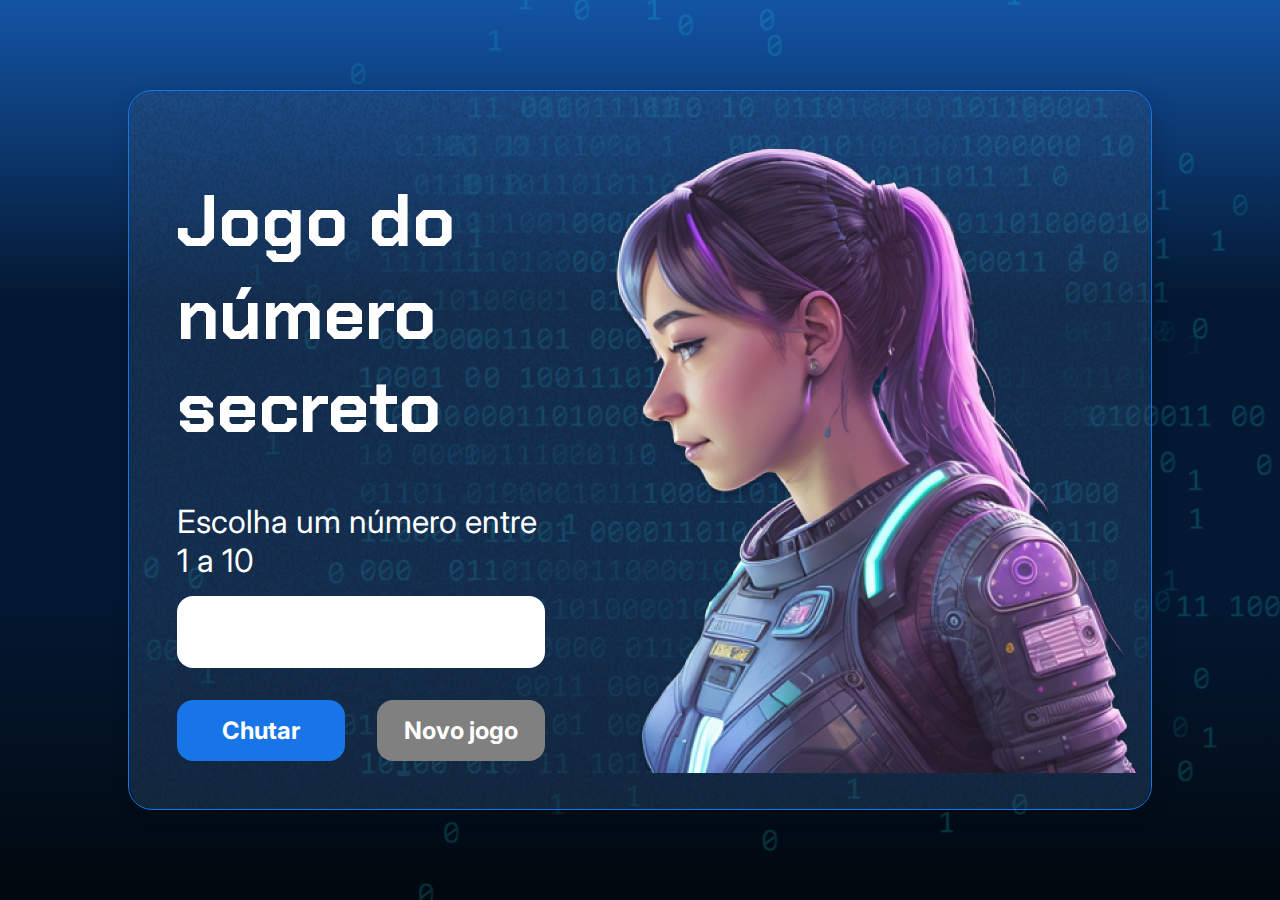
<file: 3386-git-github-projeto_inicial/index.html>
<!DOCTYPE html>
<html lang="pt-br">

<head>
    <meta charset="UTF-8">
    <meta name="viewport" content="width=device-width, initial-scale=1.0">
    <script src="https://code.responsivevoice.org/responsivevoice.js"></script>
    <link rel="preconnect" href="https://fonts.googleapis.com">
    <link rel="preconnect" href="https://fonts.gstatic.com" crossorigin>
    <link href="https://fonts.googleapis.com/css2?family=Chakra+Petch:wght@700&family=Inter:wght@400;700&display=swap"
        rel="stylesheet">
    <link rel="stylesheet" href="style.css">
    <title>JS Game</title>
</head>

<body>

    <div class="container">
        <div class="container__conteudo">
            <div class="container__informacoes">
                <div class="container__texto">
                    <h1>Adivinhe o <span class="container__texto-azul">numero secreto</span></h1>
                    <p class="texto__paragrafo">Escolha um número entre 1 a 10</p>
                </div>
                <input type="number" min="1" max="10" class="container__input">
                <div class="chute container__botoes">
                    <button onclick="verificarChute()" class="container__botao">Chutar</button>
                    <button onclick="reiniciarJogo()" id="reiniciar" class="container__botao" disabled>Novo jogo</button>
                </div>
            </div>
            <img src="./img/ia.png" alt="Uma pessoa olhando para a esquerda" class="container__imagem-pessoa" />
        </div>
    </div>




    <script src="app.js" defer></script>
</body>

</html>
</file>
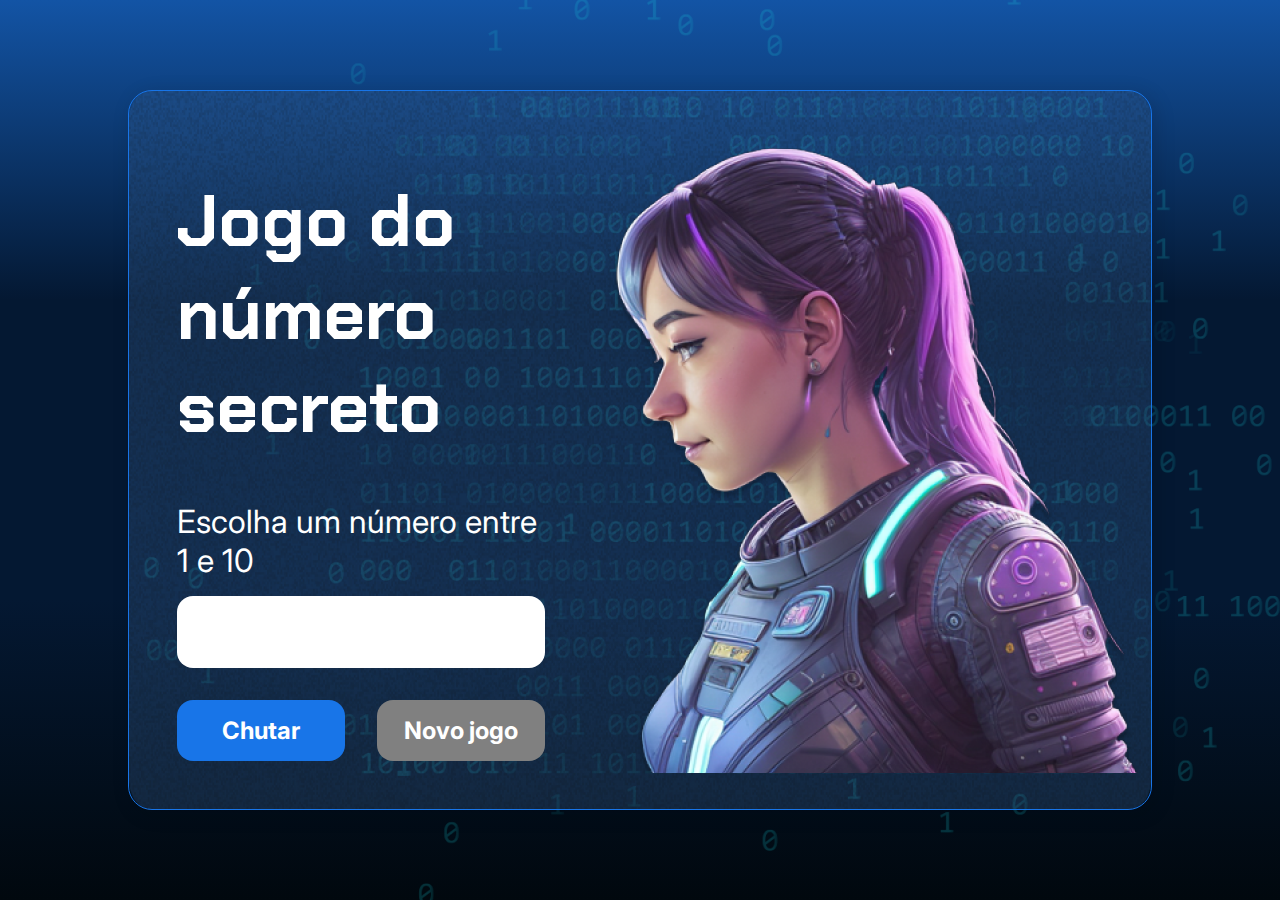
<file: js-curso-2-aula1/index.html>
<!DOCTYPE html>
<html lang="pt-br">

<head>
    <meta charset="UTF-8">
    <meta name="viewport" content="width=device-width, initial-scale=1.0">
    <link rel="preconnect" href="https://fonts.googleapis.com">
    <link rel="preconnect" href="https://fonts.gstatic.com" crossorigin>
    <link href="https://fonts.googleapis.com/css2?family=Chakra+Petch:wght@700&family=Inter:wght@400;700&display=swap"
        rel="stylesheet">
    <link rel="stylesheet" href="style.css">
    <title>JS Game</title>
</head>

<body>

    <div class="container">
        <div class="container__conteudo">
            <div class="container__informacoes">
                <div class="container__texto">
                    <h1></h1>
                    <p class="texto__paragrafo"></p>
                </div>
                <input type="number" min="1" max="10" class="container__input">
                <div class="chute container__botoes">
                    <button onclick="verificarChute()" class="container__botao">Chutar</button>
                    <button onclick="reiniciarJogo()" id="reiniciar" class="container__botao" disabled>Novo jogo</button>
                </div>
            </div>
            <img src="./img/ia.png" alt="Uma pessoa olhando para a esquerda" class="container__imagem-pessoa" />
        </div>
    </div>




    <script src="app.js" defer></script>
</body>

</html>
</file>
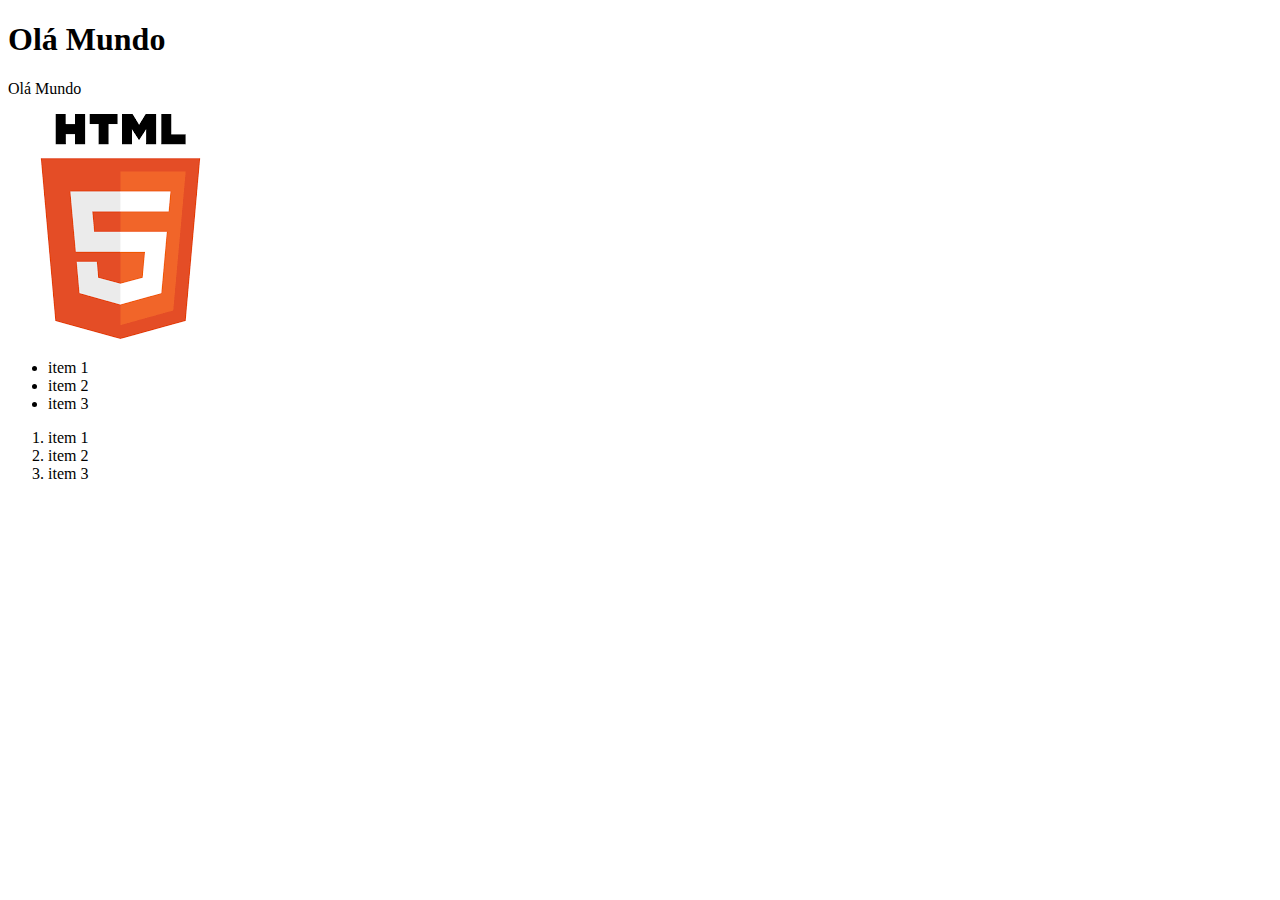
<file: HTML_e_CSS/basicao/index.html>
<!DOCTYPE html>
<html lang="pt-br">
    <head>
        <meta charset="UTF-8">
        <meta http-equiv="X-UA-Compatible" content="IE=edge">
        <meta name="viewport" content="width=device-width, initial-scale=1.0">
        <title>Document</title>
    </head>
    <body>
        <h1>Olá Mundo</h1>
        <p>Olá Mundo</p>
        <img src="html.png" alt="Logo HTML5">
        <ul>
            <li>item 1</li>
            <li>item 2</li>
            <li>item 3</li>
        </ul>
        <ol>
            <li>item 1</li>
            <li>item 2</li>
            <li>item 3</li>
        </ul>
        </ol>
    </body>
</html>
</file>
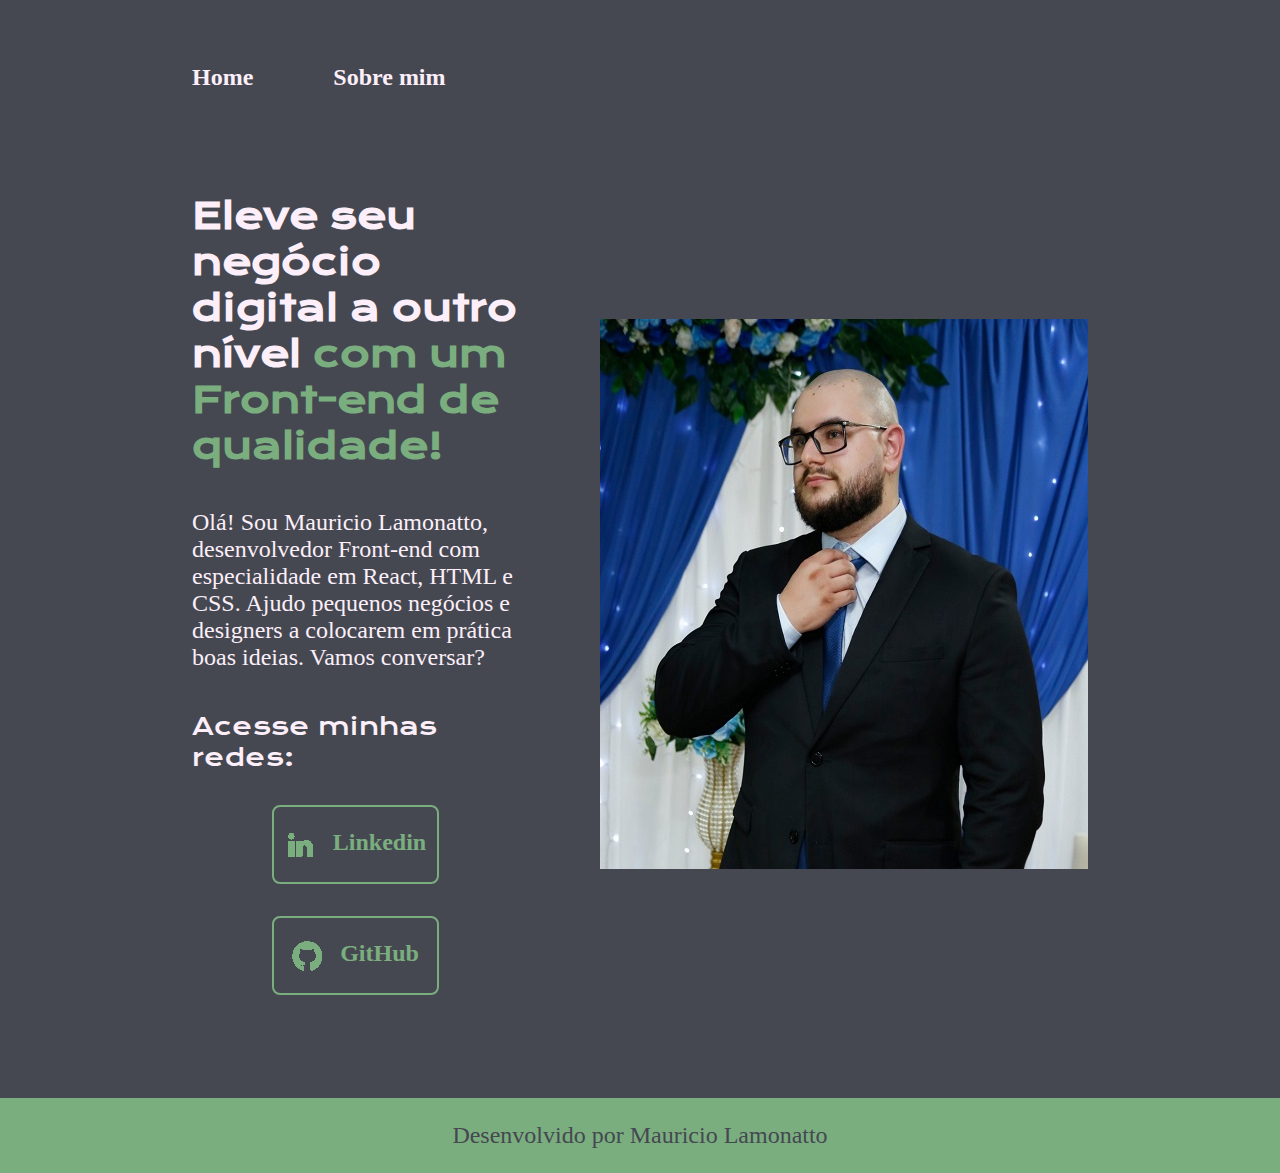
<file: HTML_e_CSS/portfolio/index.html>
<!DOCTYPE html>
<html lang="pt-br">
<head>
    <meta charset="UTF-8">
    <meta http-equiv="X-UA-Compatible" content="IE=edge">
    <meta name="viewport" content="width=device-width, initial-scale=1.0">
    <link rel="stylesheet" href="./styles/style.css">
    <title>Portfolio</title>
</head>
<body>
    <header class="cabecalho">
        <nav class="cabecalho__menu">
            <a class="cabecalho__menu__link" href="index.html">Home</a>
            <a class="cabecalho__menu__link" href="about.html">Sobre mim</a>
        </nav>
    </header>
    <main class="apresentacao">
        <section class="apresentacao__conteudo">
            <h1 class="apresentacao__conteudo__titulo">Eleve seu negócio digital a outro nível 
                <strong>com um Front-end de qualidade!</strong></h1>
            <p class="apresentacao__conteudo__paragrafo">Olá! Sou Mauricio Lamonatto, desenvolvedor Front-end com 
                especialidade em React, HTML e CSS. Ajudo pequenos 
                negócios e designers a colocarem em prática boas 
                ideias. Vamos conversar?</p>
            <div class="apresentacao__conteudo__botao">
                <h2 class="apresentacao__conteudo__botao__subtitulo">Acesse minhas redes:</h2>
                <a class="apresentacao__conteudo__botao__link" href="https://www.linkedin.com/in/mauriciolamonatto/">
                    <img class="apresentacao__conteudo__botao__link__icone" src="./assets/linkedin_verde.png" alt="Icone GitHub">Linkedin</a>
                <a class="apresentacao__conteudo__botao__link" href="https://github.com/mauvda">
                    <img class="apresentacao__conteudo__botao__link__icone" src="./assets/github_verde.png" alt="Icone GitHub">GitHub</a>
            </div>
        </section>
        <img calss="apresentacao__imagem" src="./assets/perfil.jpeg" alt="Perfil Pessoal">
    </main>
    <footer class="rodape">
        <p>Desenvolvido por Mauricio Lamonatto</p>
    </footer>
</body>
</html>
</file>
<file: 3386-git-github-projeto_inicial/style.css>
* {
    box-sizing: border-box;
    margin: 0;
    padding: 0;
    color: white;
}

body {
    background: linear-gradient(#1354A5 0%, #041832 33.33%, #041832 66.67%, #01080E 100%);
    height: 100vh;
    display: flex;
    align-items: center;
    justify-content: center;
}


body::before {
    background-image: url("img/code.png");
    background-repeat: no-repeat;
    background-position: right;
    content: "";
    display: block;
    position: absolute;
    width: 100%;
    height: 100%;
    opacity: 0.4;
}

.container {
    width: 80%;
    height: 80%;
    display: flex;
    align-items: center;
    justify-content: space-between;
    border-radius: 24px;
    border: 1px solid #1875E8;
    box-shadow: 4px 4px 20px 0px rgba(1, 8, 14, 0.15);
    background-image: url("img/Ruido.png");
    background-size: 100% 100%;
    position: relative;
}


.container__conteudo {
    display: flex;
    align-items: center;
    position: absolute;
    bottom: 0;
}

.container__informacoes {
    flex: 1;
    padding: 3rem;
}

.container__botao {
    border-radius: 16px;
    background: #1875E8;
    padding: 16px 24px;
    width: 100%;
    font-size: 24px;
    font-weight: 700;
    border: none;
    margin-top: 2rem;
}

.container__texto {
    margin: 16px 0 16px 0;
}

.container__texto-azul {
    color: #1875E8;
}

.container__input {
    width: 100%;
    height: 72px;
    border-radius: 16px;
    background-color: #FFF;
    border: none;
    color: #1875E8;
    padding: 2rem;
    font-size: 24px;
    font-weight: 700;
    font-family: 'Inter', sans-serif;
}

.container__botoes {
    display: flex;
    gap: 2em;
}

h1 {
    font-family: 'Chakra Petch', sans-serif;
    font-size: 72px;
    padding-bottom: 3rem;
}

p,
button {
    font-family: 'Inter', sans-serif;
}

.texto__paragrafo {
    font-size: 32px;
    font-weight: 400;
}

button:disabled {
    background-color: gray;
}

@media screen and (max-width: 1250px) {

    h1 {
        font-size: 50px;
    }

    .container__botao {
        font-size: 16px;
    }


    .texto__paragrafo {
        font-size: 24px;
    }

    .container__imagem-pessoa {
        display: none;
    }

    .container__conteudo {
        display: block;
        position: inherit;
    }

    .container__informacoes {
        padding: 1rem
    }
}
</file>
<file: js-curso-2-aula1/style.css>
* {
    box-sizing: border-box;
    margin: 0;
    padding: 0;
    color: white;
}

body {
    background: linear-gradient(#1354A5 0%, #041832 33.33%, #041832 66.67%, #01080E 100%);
    height: 100vh;
    display: flex;
    align-items: center;
    justify-content: center;
}


body::before {
    background-image: url("img/code.png");
    background-repeat: no-repeat;
    background-position: right;
    content: "";
    display: block;
    position: absolute;
    width: 100%;
    height: 100%;
    opacity: 0.4;
}

.container {
    width: 80%;
    height: 80%;
    display: flex;
    align-items: center;
    justify-content: space-between;
    border-radius: 24px;
    border: 1px solid #1875E8;
    box-shadow: 4px 4px 20px 0px rgba(1, 8, 14, 0.15);
    background-image: url("img/Ruido.png");
    background-size: 100% 100%;
    position: relative;
}


.container__conteudo {
    display: flex;
    align-items: center;
    position: absolute;
    bottom: 0;
}

.container__informacoes {
    flex: 1;
    padding: 3rem;
}

.container__botao {
    border-radius: 16px;
    background: #1875E8;
    padding: 16px 24px;
    width: 100%;
    font-size: 24px;
    font-weight: 700;
    border: none;
    margin-top: 2rem;
}

.container__texto {
    margin: 16px 0 16px 0;
}

.container__texto-azul {
    color: #1875E8;
}

.container__input {
    width: 100%;
    height: 72px;
    border-radius: 16px;
    background-color: #FFF;
    border: none;
    color: #1875E8;
    padding: 2rem;
    font-size: 24px;
    font-weight: 700;
    font-family: 'Inter', sans-serif;
}

.container__botoes {
    display: flex;
    gap: 2em;
}

h1 {
    font-family: 'Chakra Petch', sans-serif;
    font-size: 72px;
    padding-bottom: 3rem;
}

p,
button {
    font-family: 'Inter', sans-serif;
}

.texto__paragrafo {
    font-size: 32px;
    font-weight: 400;
}

button:disabled {
    background-color: gray;
}

@media screen and (max-width: 1250px) {

    h1 {
        font-size: 50px;
    }

    .container__botao {
        font-size: 16px;
    }


    .texto__paragrafo {
        font-size: 24px;
    }

    .container__imagem-pessoa {
        display: none;
    }

    .container__conteudo {
        display: block;
        position: inherit;
    }

    .container__informacoes {
        padding: 1rem
    }
}
</file>
<file: HTML_e_CSS/portfolio/styles/style.css>
/*
Paleta de cores (https://coolors.co/454851-73956f-7bae7f-95d7ae-fceff9)
Fontes (https://fonts.google.com/selection/embed)
layout (https://www.figma.com/design/2tKSSnn47Wz1mD1Rh9HMds/Curso-1---HTML-e-CSS%3A-ambientes-de-desenvolvimento%2C-estrutura-de-arquivos-e-tags-%5BPortf%C3%B3lio%5D-(Community)-(Copy)?node-id=1-11&t=tG8JxPfo2htII9S4-0)
*/
@import url('https://fonts.googleapis.com/css2?family=Krona+One&family=Montserrat:ital,wght@0,100..900;1,100..900&display=swap');

:root {
    --cor-background: #454851;
    --cor-texto: #FCEFF9;
    --cor-destaque: #7BAE7F;
    --cor-destaque-houver: #95D7AE;
    --fonte-montserrat: "Montserrat", serif;
    --fonte-krona-one: "Krona One", serif;
    --fonte-titulo: 2.25rem;
    --fonte-texto: 1.5rem
}

* {
    margin: 0;
    padding: 0;
}

body {
    box-sizing: border-box;
    background-color: var(--cor-background);
    color: var(--cor-texto);
}

.cabecalho {
    padding: 5% 0 0 15%;
}

.cabecalho__menu {
    display: flex;
    gap: 80px;
}

.cabecalho__menu__link {
    font-family: var(--fonte-monstserrat);
    font-weight: 600;
    font-size: var(--fonte-texto);
    color: var(--cor-texto);
    text-decoration: none;
}

.apresentacao {
    display: flex;
    align-items: center;
    justify-content: space-between;
    padding: 8% 15%;
    gap: 82px;
}

.apresentacao__conteudo {
    width: 50%;
    display: flex;
    flex-direction: column;
    gap: 40px;
}

.apresentacao__conteudo__titulo {
    font-size: var(--fonte-titulo);
    font-family: var(--fonte-krona-one);
}

strong {
    color: var(--cor-destaque);
}

.apresentacao__conteudo__paragrafo {
    font-size: var(--fonte-texto);
    font-weight: 400;
    font-family: var(--fonte-monstserrat);
}

.apresentacao__conteudo__botao {
    display: flex;
    justify-content: space-between;
    flex-direction: column;
    align-items: center;
    gap: 32px;
}

.apresentacao__conteudo__botao__subtitulo {
    font-family: var(--fonte-krona-one);
    font-weight: 400;
    font-size: var(--fonte-texto);
}

.apresentacao__conteudo__botao__link {
    display: flex;
    justify-content: center;
    gap: 16px;
    border: 2px solid var(--cor-destaque);
    width: 50%;
    padding: 21.5px 0;
    border-radius: 8px;
    text-align: center;
    text-decoration: none;
    color: var(--cor-destaque);
    font-size: var(--fonte-texto);
    font-weight: 600;
    font-family: var(--fonte-monstserrat);
}

.apresentacao__conteudo__botao__link__icone {
    padding: 21,5px 0;
}

.apresentacao__conteudo__botao__link:hover {
    background-color: var(--cor-destaque-houver);
}

.apresentacao__imagem {
    width: 50%;
}

.rodape {
    color: var(--cor-background);
    background-color: var(--cor-destaque);
    padding: 24px;
    text-align: center;
    font-family: var(--fonte-monstserrat);
    font-size: var(--fonte-texto);
}

@media (max-width: 1200px) {
    .cabecalho {
        padding: 10%;
    }

    .cabecalho__menu {
        justify-content: center;
    }

    .apresentacao {
        flex-direction: column-reverse;
        padding: 5%;
    }

    .apresentacao__conteudo {
        width: auto;
    }
}
</file>
